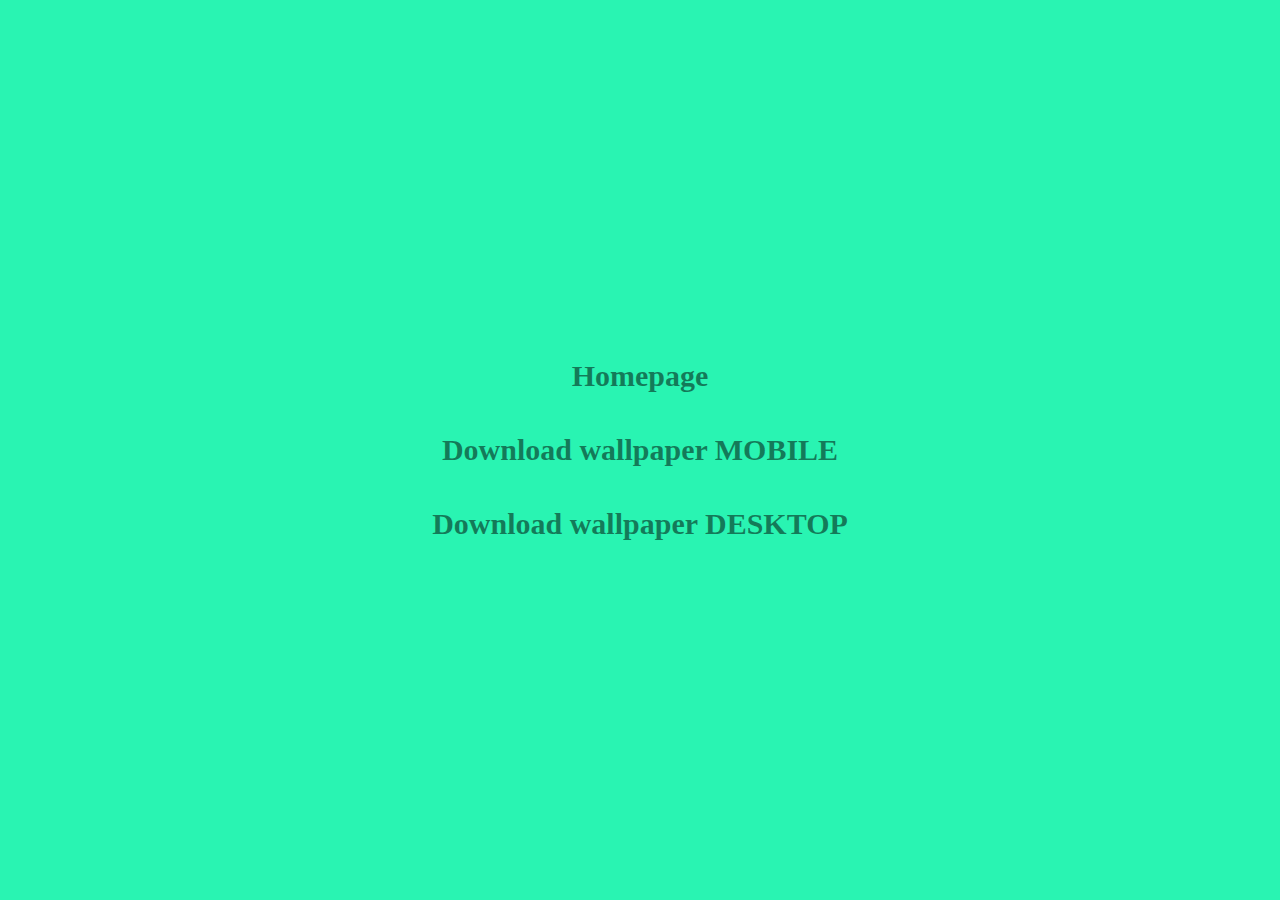
<file: docs/index.html>
<!DOCTYPE html>
<html class="no-js" lang="en">
    <head>
        <meta http-equiv="X-UA-Compatible" content="IE=edge" />
        <meta charset="utf-8" />
        <meta name="viewport" content="width=device-width, initial-scale=1" />
        <!--Let browser know website is optimized for mobile-->

        <title>Hanne was here</title>

        <meta name="mobile-web-app-capable" content="yes" />
        <meta name="apple-mobile-web-app-capable" content="yes" />
        <meta name="apple-mobile-web-app-status-bar-style" content="default" />

        <!-- custom browser head color -->
        <meta name="theme-color" content="#000000" />

        <!-- my css -->
        <link rel="stylesheet" href="styles.css" />

        <meta name="author" content="Hanne Maes" />
        <!-- meta name="description" content="">
        <meta name="keywords" content="">
        <meta property="og:site_name" content="">
        <meta property="og:type" content="website">
        <meta property="og:url" content="">
        <meta property="og:title" content="">
        <meta property="og:description" content="">
        <meta property="og:image" content=""-->
    </head>
    <body>
        <a href="homepage.html">Homepage</a>
        <a href="img/wallpaper_mobile.png" download>Download wallpaper MOBILE</a>
        <a href="img/wallpaper_desktop.png" download>Download wallpaper DESKTOP</a>

        <!---------------->
        <!-- javascript -->
        <!---------------->
        <script src="script.js"></script>
        <script>
            document.addEventListener("DOMContentLoaded", function () {
                documentReady();
            }); /* vanilla js */
        </script>
    </body>
</html>
</file>
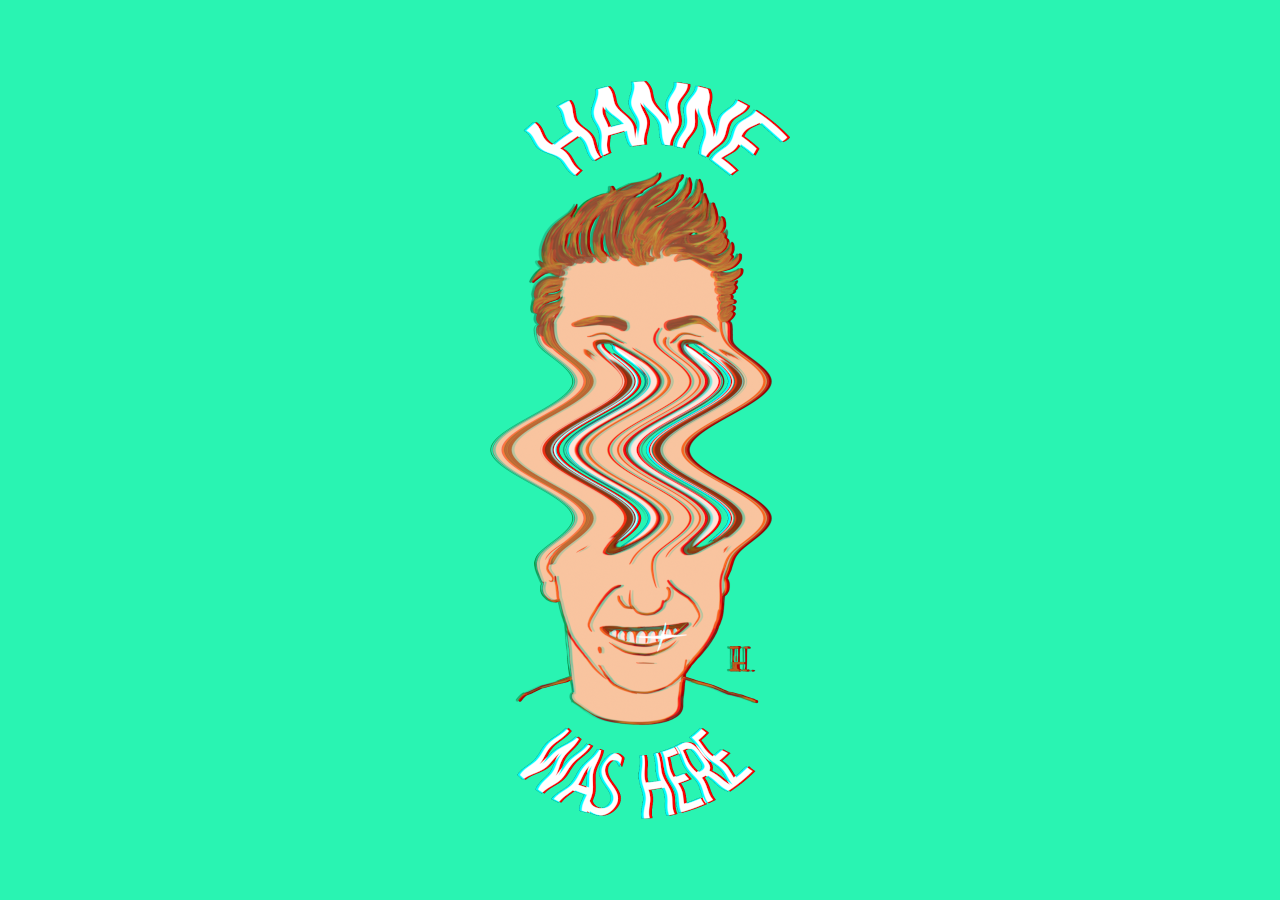
<file: docs/homepage.html>
<!doctype html>
<html class="no-js" lang="en">
<head>
  <meta http-equiv="X-UA-Compatible" content="IE=edge">
  <meta charset="utf-8">
  <meta name="viewport" content="width=device-width, initial-scale=1"><!--Let browser know website is optimized for mobile-->

  <title>Hanne was here</title>

  <meta name="mobile-web-app-capable" content="yes">
  <meta name="apple-mobile-web-app-capable" content="yes">
  <meta name="apple-mobile-web-app-status-bar-style" content="default">

  <!-- custom browser head color -->
  <meta name="theme-color" content="#000000">

  <!-- my css -->
  <link rel="stylesheet" href="styles.css">

  <meta name="author" content="Hanne Maes">
  <!-- meta name="description" content="">
  <meta name="keywords" content="">
  <meta property="og:site_name" content="">
  <meta property="og:type" content="website">
  <meta property="og:url" content="">
  <meta property="og:title" content="">
  <meta property="og:description" content="">
  <meta property="og:image" content=""-->

</head>
<body>

<img src="img/HWH wavy 300x738.png">

<!---------------->
<!-- javascript -->
<!---------------->
<script src="script.js"></script>
<script>
  document.addEventListener("DOMContentLoaded", function() { documentReady(); }); /* vanilla js */
</script>

</body>
</html>
</file>
<file: docs/styles.css>
body {
  display: flex;
  flex-direction: column;
  justify-content: center;
  align-items: center;
  width: 100vw;
  height: 100vh;
  margin: 0;
}

a {
  font-size: 30px;
  color: rgba(0, 0, 0, 0.5);
  font-weight: 900;

  text-decoration: none;

  margin-top:    20px;
  margin-bottom: 20px;
}
a:hover {
  color: rgba(0, 0, 0, 1);
}
</file>
